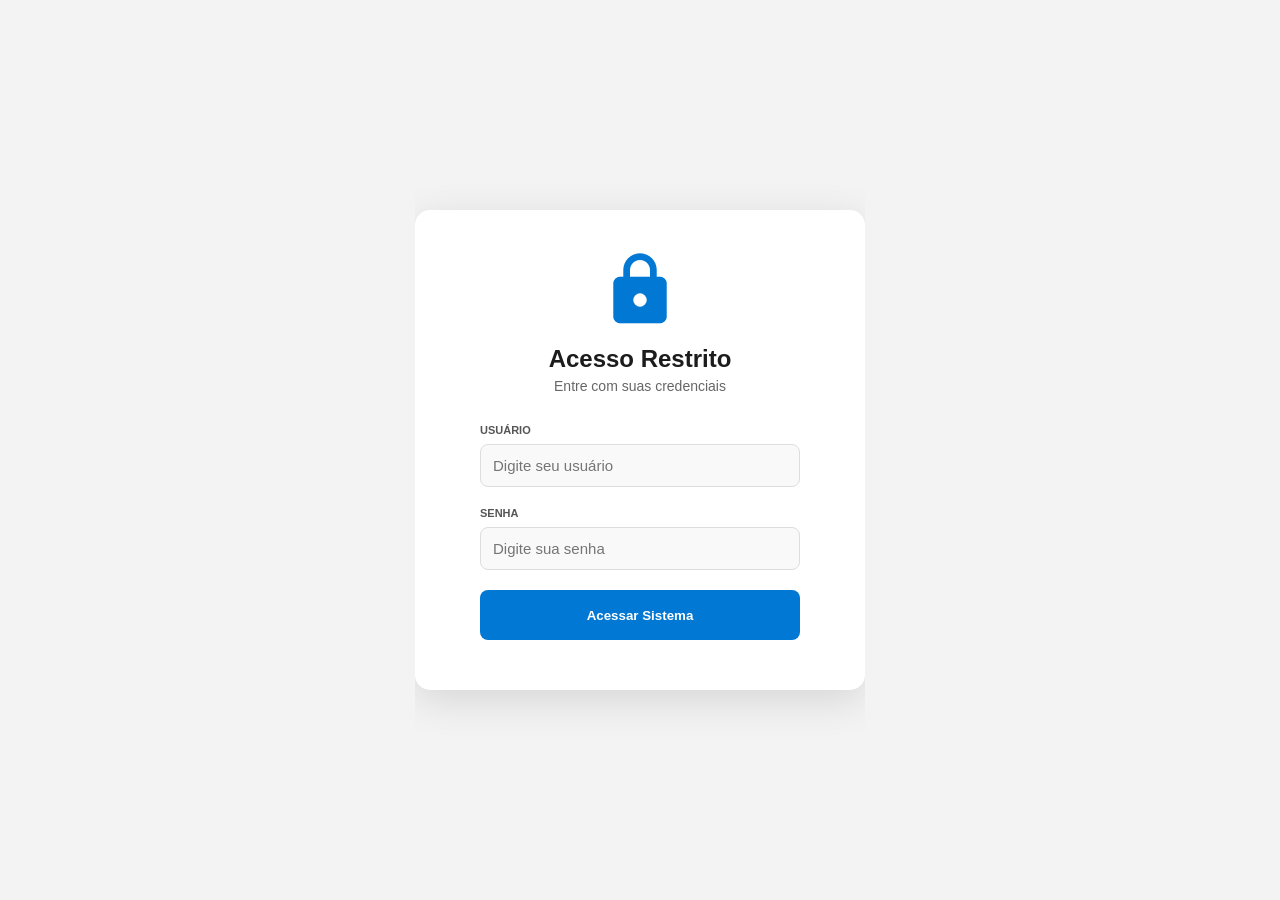
<file: index.html>
<!DOCTYPE html>
<html lang="pt-br">
<head>
    <meta charset="UTF-8">
    <meta name="viewport" content="width=device-width, initial-scale=1.0">
    <title>LUC CONT | Gestão Pendências</title>
    <link rel="stylesheet" href="style.css">
    <link href="https://fonts.googleapis.com/icon?family=Material+Icons+Round" rel="stylesheet">
</head>
<body>
    <div class="app-container">
        <nav class="sidebar">
            <div class="sidebar-content">
                <div class="sidebar-top">
                    <div class="menu-item toggle-btn">
                        <span class="material-icons-round">menu</span>
                        <span class="menu-text">Menu</span>
                    </div>
                </div>
                <div class="menu-items">
                    <div class="menu-item active" onclick="showSection('view', event)">
                        <span class="material-icons-round">grid_view</span>
                        <span class="menu-text">Pendência</span>
                    </div>
                    <div class="menu-item" onclick="showSection('add', event)">
                        <span class="material-icons-round">add_circle_outline</span>
                        <span class="menu-text">Cadastrar</span>
                    </div>
                    <div class="menu-item" onclick="showSection('history', event)">
                        <span class="material-icons-round">history</span>
                        <span class="menu-text">Histórico</span>
                    </div>
                    <div class="menu-item" onclick="showSection('reports', event)">
                        <span class="material-icons-round">analytics</span>
                        <span class="menu-text">Relatórios</span>
                    </div>
                </div>
            </div>

            <div class="sidebar-footer">
                <div class="menu-item logout-btn" onclick="logout()">
                    <span class="material-icons-round">logout</span>
                    <span class="menu-text">Sair</span>
                </div>
            </div>
        </nav>

        <main class="main-content">
            
            <section id="viewSection">
                <h2 class="page-title">Pendências</h2>
                <div class="cards-grid" id="cardsGrid"></div>
            </section>

            <section id="addSection" style="display: none;">
                <div class="form-window scale-in">
                    <div class="form-header">
                        <h2 class="section-title">Cadastrar</h2>
                    </div>
                    <div class="form-body">
                        <div class="form-row">
                            <div class="input-group">
                                <label>Empresa</label>
                                <input type="text" id="companyInput" placeholder="Nome da Empresa">
                            </div>
                            <div class="input-group">
                                <label>Obrigação</label>
                                <input type="text" id="taskInput" placeholder="Ex: DAS, FGTS">
                            </div>
                        </div>
                        <div class="form-row">
                            <div class="input-group">
                                <label>Vencimento</label>
                                <input type="text" id="dateInput" placeholder="DD/MM/AAAA" maxlength="10">
                            </div>
                            <div class="input-group">
                                <label>Data E-mail / Conclusão</label>
                                <input type="text" id="emailDateInput" placeholder="DD/MM/AAAA" maxlength="10">
                            </div>
                        </div>
                        <div class="form-actions">
                            <button id="addBtn" class="btn-primary">
                                <span class="material-icons-round">save</span> Salvar
                            </button>
                        </div>
                    </div>
                </div>
            </section>

            <section id="historySection" style="display: none;">
                <h2 class="page-title">Histórico</h2>
                <div class="filter-bar">
                    <div class="search-box">
                        <span class="material-icons-round">search</span>
                        <input type="text" id="searchInput" placeholder="Buscar..." onkeyup="filterHistory()">
                    </div>
                    <div class="month-filter">
                        <select id="monthSelect" onchange="filterHistory()">
                            <option value="all">Todos os Meses</option>
                            <option value="01">Janeiro</option><option value="02">Fevereiro</option>
                            <option value="03">Março</option><option value="04">Abril</option>
                            <option value="05">Maio</option><option value="06">Junho</option>
                            <option value="07">Julho</option><option value="08">Agosto</option>
                            <option value="09">Setembro</option><option value="10">Outubro</option>
                            <option value="11">Novembro</option><option value="12">Dezembro</option>
                        </select>
                    </div>
                </div>
                
                <div class="history-list-container">
                    <div class="history-list-header">
                        <span>Empresa</span>
                        <span>Obrigação</span>
                        <span>Vencimento</span>
                        <span>Data E-mail / Conclusão</span>
                        <span>Ações</span>
                    </div>
                    <div id="historyListContent"></div>
                </div>
            </section>

            <section id="reportsSection" style="display: none;">
                <h2 class="page-title">Relatório</h2>
                <div class="report-container">
                    <div class="report-card"><span class="report-val" id="countPending">0</span><span>Pendentes</span></div>
                    <div class="report-card"><span class="report-val" id="countUrgent">0</span><span>Urgentes</span></div>
                    <div class="report-card"><span class="report-val" id="countDone">0</span><span>Concluídos</span></div>
                </div>

                <div class="report-actions-bar" style="margin-top: 30px;">
                    <div class="input-group">
                        <label>Mês do Relatório</label>
                        <select id="reportMonthSelect">
                            <option value="00">-----</option>
                            <option value="01">Janeiro</option><option value="02">Fevereiro</option>
                            <option value="03">Março</option><option value="04">Abril</option>
                            <option value="05">Maio</option><option value="06">Junho</option>
                            <option value="07">Julho</option><option value="08">Agosto</option>
                            <option value="09">Setembro</option><option value="10">Outubro</option>
                            <option value="11">Novembro</option><option value="12">Dezembro</option>
                        </select>
                    </div>
                    <button onclick="previewReport()" class="btn-primary">
                        <span class="material-icons-round">visibility</span> Visualizar
                    </button>
                    <button onclick="printReport()" class="btn-secondary">
                        <span class="material-icons-round">print</span> Imprimir
                    </button>
                </div>

                <div id="reportPreviewArea" class="history-list-container" style="margin-top: 20px; display: none;">
                    <div class="history-list-header">
                        <span>Empresa</span>
                        <span>Obrigação</span>
                        <span>Vencimento</span>
                        <span>Data E-mail / Conclusão</span>
                        <span>Status</span>
                    </div>
                    <div id="reportPreviewContent"></div>
                </div>
            </section>
        </main>
    </div>

    <div id="editModal" class="modal-overlay" style="display: none;">
        <div class="form-window modal-content">
            <div class="form-header">
                <h2 class="section-title">Editar Pendência</h2>
            </div>
            <div class="form-body">
                <input type="hidden" id="editIndex">
                <div class="form-row">
                    <div class="input-group">
                        <label>Empresa</label>
                        <input type="text" id="editCompanyInput">
                    </div>
                    <div class="input-group">
                        <label>Obrigação</label>
                        <input type="text" id="editTaskInput">
                    </div>
                </div>
                <div class="form-row">
                    <div class="input-group">
                        <label>Vencimento</label>
                        <input type="text" id="editDateInput" maxlength="10">
                    </div>
                    <div class="input-group">
                        <label>Data E-mail / Conclusão</label>
                        <input type="text" id="editEmailDateInput" placeholder="DD/MM/AAAA" maxlength="10">
                    </div>
                </div>
                <div class="form-actions" style="justify-content: flex-end; gap: 10px;">
                    <button onclick="closeEditModal()" class="btn-secondary" style="height: 45px;">Cancelar</button>
                    <button onclick="saveEdit()" class="btn-primary"><span class="material-icons-round">save</span>Salvar</button>
                </div>
            </div>
        </div>
    </div>

    <script src="script.js"></script>
</body>
</html>
</file>
<file: style.css>
:root {
    --side-width: 240px; 
    --side-collapsed: 68px; 
    --win-accent: #0078d4;
    --bg-app: #f3f3f3; 
    --color-urgent: #d13438; 
    --color-warning: #996100; 
    --color-success: #107c10;
}

body, html { 
    margin: 0; padding: 0; 
    font-family: 'Segoe UI Variable', sans-serif; 
    background: var(--bg-app); 
    height: 100vh; 
    overflow: hidden; 
}

.app-container { display: flex; height: 100vh; }

/* --- SIDEBAR --- */
.sidebar { 
    width: var(--side-collapsed); 
    background: rgba(238,238,238,0.8); 
    backdrop-filter: blur(20px); 
    border-right: 1px solid rgba(0,0,0,0.08); 
    transition: 0.3s; 
    display: flex; 
    flex-direction: column; 
    justify-content: space-between; 
    z-index: 100; 
    overflow: hidden; 
}
.sidebar:hover { width: var(--side-width); }
.sidebar-content { flex-grow: 1; }
.menu-item { 
    padding: 14px 22px; display: flex; align-items: center; gap: 20px; 
    cursor: pointer; margin: 4px 8px; border-radius: 6px; white-space: nowrap; transition: 0.2s; 
}
.menu-item:hover { background: rgba(0,0,0,0.05); }
.menu-item.active { background: #fff; color: var(--win-accent); box-shadow: 0 2px 5px rgba(0,0,0,0.05); }

/* --- MAIN CONTENT & CARDS --- */
.main-content { flex-grow: 1; padding: 30px 50px; overflow-y: auto; padding-bottom: 120px; }
.cards-grid { display: grid; grid-template-columns: repeat(auto-fill, minmax(300px, 1fr)); gap: 25px; }

.card-wrapper { position: relative; padding: 3px; border-radius: 15px; overflow: hidden; display: flex; }
.card-wrapper::before { 
    content: ''; position: absolute; width: 150%; height: 150%; 
    background-image: conic-gradient(transparent, transparent, transparent, var(--border-color, #ccc)); 
    animation: rotate 4s linear infinite; top: -25%; left: -25%; 
}
@keyframes rotate { from { transform: rotate(0deg); } to { transform: rotate(360deg); } }

.card { 
    position: relative; background: #fff; width: 100%; padding: 20px; 
    border-radius: 12px; display: flex; flex-direction: column; gap: 8px; z-index: 1; 
}

.border-urgent { --border-color: var(--color-urgent); }
.border-warning { --border-color: var(--color-warning); }
.border-success { --border-color: var(--color-success); }

.card-company { font-size: 11px; font-weight: 700; color: #666; text-transform: uppercase; }
.card-title { font-weight: 600; color: #1c1c1c; }
.status-badge { padding: 4px 10px; border-radius: 10px; font-size: 11px; font-weight: bold; }
.urgent-badge { background: #fde7e9; color: var(--color-urgent); }
.warning-badge { background: #fff4ce; color: var(--color-warning); }
.success-badge { background: #dff6dd; color: var(--color-success); }

/* --- BOTÃO EXCLUIR CORRIGIDO --- */
.btn-delete { 
    border: none; background: none; cursor: pointer; color: #888; 
    transition: 0.2s; display: flex; align-items: center; justify-content: center; 
    padding: 5px; border-radius: 4px;
}
.btn-delete:hover { 
    background-color: var(--color-urgent) !important; 
    color: #fff !important; 
    transform: scale(1.1); 
}

/* --- ESTILO DO FORMULÁRIO CADASTRAR --- */
.form-window { background: #fff; padding: 30px; border-radius: 12px; box-shadow: 0 4px 15px rgba(0,0,0,0.05); max-width: 800px; }
.form-row { display: flex; gap: 20px; margin-bottom: 20px; }
.input-group { flex: 1; display: flex; flex-direction: column; gap: 8px; }
.input-group label { font-size: 12px; font-weight: 700; color: #666; }
.input-group input { padding: 12px; border: 1px solid #ddd; border-radius: 8px; outline: none; font-family: inherit; }
.input-group input:focus { border-color: var(--win-accent); }

/* AJUSTE DE ALINHAMENTO DOS BOTÕES */
.form-actions { 
    margin-top: 10px; 
    display: flex; 
    gap: 12px; 
    justify-content: flex-start; 
}

/* --- HISTÓRICO, RELATÓRIOS E TABELAS --- */
.history-list-container {
    background: #fff;
    border-radius: 12px;
    box-shadow: 0 4px 15px rgba(0,0,0,0.05);
    overflow: hidden;
    margin-top: 20px;
}

.history-list-header, .history-item {
    display: grid;
    grid-template-columns: 1.5fr 1.5fr 1fr 1fr 120px;
    gap: 15px;
    padding: 15px 25px;
    align-items: center;
}

.history-list-header {
    background: #f8f9fa;
    font-weight: 700;
    font-size: 12px;
    color: #666;
    text-transform: uppercase;
    border-bottom: 1px solid #eee;
}

.history-item {
    border-bottom: 1px solid #f1f1f1;
    transition: background 0.2s;
    font-size: 14px;
    color: #444;
}

.history-item:hover { background: #fafafa; }
.history-item:last-child { border-bottom: none; }

.h-col-company { font-weight: 700; color: var(--win-accent); }
.h-col-email { color: #888; font-style: italic; font-size: 13px; }

.status-text { font-weight: 700; font-size: 11px; text-transform: uppercase; }
.status-done { color: var(--color-success); }
.status-pending { color: var(--color-urgent); }

/* --- FILTROS E BOTÕES --- */
.filter-bar, .report-actions-bar { 
    display: flex; 
    gap: 15px; 
    margin-bottom: 20px; 
    align-items: flex-end; 
}

.search-box, .month-filter select, #reportMonthSelect { 
    background: #fff; 
    border: 1px solid #ddd; 
    border-radius: 8px; 
    padding: 8px 15px;
    height: 45px;
    box-sizing: border-box;
    font-family: inherit;
}

.search-box { display: flex; align-items: center; flex: 1; }
.search-box input { border: none; padding: 5px; width: 100%; outline: none; background: transparent; }

.month-filter select, #reportMonthSelect {
    outline: none;
    color: #444;
    cursor: pointer;
    width: 200px; 
    appearance: none;
    background-image: url("data:image/svg+xml,%3Csvg xmlns='http://www.w3.org/2000/svg' height='24' viewBox='0 -960 960 960' width='24'%3E%3Cpath d='M480-345 240-585l56-56 184 184 184-184 56 56-240 240Z'/%3E%3C/svg%3E");
    background-repeat: no-repeat;
    background-position: right 10px center;
    padding-right: 40px;
}

.btn-primary { background: var(--win-accent); color: #fff; border: none; padding: 0 25px; border-radius: 8px; cursor: pointer; display: flex; gap: 10px; align-items: center; justify-content: center; font-weight: 600; transition: 0.2s; height: 45px; }
.btn-primary:hover { opacity: 0.9; transform: translateY(-1px); }

.btn-secondary { background: #e1e1e1; color: #444; border: none; padding: 0 25px; border-radius: 8px; cursor: pointer; display: flex; gap: 10px; align-items: center; justify-content: center; font-weight: 600; transition: 0.2s; height: 45px; }
.btn-secondary:hover { background: #d5d5d5; }

/* --- RELATÓRIOS (RESTAURADO E MANTIDO) --- */
.report-container { display: flex; gap: 20px; margin-bottom: 30px; }
.report-card { background: #fff; padding: 25px; border-radius: 12px; text-align: center; flex: 1; box-shadow: 0 4px 10px rgba(0,0,0,0.03); }
.report-val { font-size: 32px; font-weight: 700; color: var(--win-accent); display: block; }
.report-actions-bar label { display: block; font-size: 12px; font-weight: 700; color: #666; margin-bottom: 5px; }

/* --- MODAL OVERLAY --- */
.modal-overlay {
    position: fixed;
    top:0; left:0; width: 100%; height: 100%;
    background: rgba(0,0,0,0.4);
    display: flex; justify-content: center; align-items: center;
    z-index: 999;
}

/* --- CONFIGURAÇÕES DE IMPRESSÃO --- */
@media print {
    body { background: #fff; overflow: visible; }
    .sidebar, .filter-bar, .report-actions-bar, .report-container, .page-title, .menu-item, .radio-player-container { 
        display: none !important; 
    }
    .main-content { padding: 0 !important; margin: 0 !important; width: 100%; }
    .app-container { display: block; }
    #reportsSection { display: block !important; }
    #reportPreviewArea { display: block !important; box-shadow: none; border: 1px solid #eee; margin-top: 0; }
    .history-list-header { background: #eee !important; print-color-adjust: exact; -webkit-print-color-adjust: exact; display: grid !important; }
    .history-item { display: grid !important; page-break-inside: avoid; }
    
    #reportPreviewArea::before {
        content: "RELATÓRIO DE OBRIGAÇÕES";
        display: block;
        text-align: center;
        font-size: 20px;
        font-weight: bold;
        margin-bottom: 20px;
        padding-top: 10px;
    }
}
</file>
<file: login-style.css>
:root {
    --win-accent: #0078d4;
    --win-success: #107c10;
    --bg-app: #f3f3f3;
}

body, html {
    margin: 0; 
    padding: 0;
    font-family: 'Segoe UI Variable', -apple-system, BlinkMacSystemFont, 'Segoe UI', Roboto, sans-serif;
    background: var(--bg-app);
    height: 100vh;
    display: flex;
    align-items: center;
    justify-content: center;
    overflow: hidden;
}

.login-container {
    display: flex;
    justify-content: center;
    align-items: center;
    width: 100%;
}

.login-box {
    background: #fff;
    border-radius: 15px;
    box-shadow: 0 10px 40px rgba(0,0,0,0.12);
    width: 450px; 
    height: 480px; 
    display: flex;
    flex-direction: column;
    align-items: center;
    padding: 40px; 
    box-sizing: border-box;
    transition: all 0.6s cubic-bezier(0.34, 1.56, 0.64, 1);
    position: relative;
}

.login-header {
    text-align: center;
    margin-bottom: 30px;
    display: flex;
    flex-direction: column;
    align-items: center;
    justify-content: center;
    transition: all 0.8s ease-in-out;
    width: 100%;
}

/* Centralização total no sucesso */
.header-centered {
    margin-bottom: 0 !important;
    flex: 1;
    display: flex;
    flex-direction: column;
    justify-content: center;
    align-items: center;
}

.login-header .material-icons-round {
    font-size: 80px;
    color: var(--win-accent);
    margin-bottom: 15px;
    display: inline-block;
    transition: all 0.8s cubic-bezier(0.68, -0.6, 0.32, 1.6);
}

.login-header h2 { 
    margin: 0; 
    font-size: 24px; 
    color: #1c1c1c; 
    transition: all 0.5s ease; 
}

.login-header p { 
    margin: 5px 0 0; 
    font-size: 14px; 
    color: #666; 
    transition: all 0.5s ease; 
}

#loginForm {
    width: 100%;
    max-width: 320px;
    transition: all 0.5s ease;
    opacity: 1;
}

/* Esconde o form suavemente */
.form-hidden {
    opacity: 0 !important;
    transform: scale(0.8);
    pointer-events: none;
    position: absolute;
    visibility: hidden;
}

.input-group {
    text-align: left;
    margin-bottom: 20px;
}

.input-group label {
    display: block;
    font-size: 11px;
    font-weight: 700;
    color: #555;
    margin-bottom: 8px;
    text-transform: uppercase;
}

.input-group input {
    width: 100%;
    padding: 12px;
    border: 1px solid #ddd;
    border-radius: 8px;
    box-sizing: border-box;
    font-size: 15px;
    background: #f9f9f9;
    outline: none;
    transition: 0.3s;
}

.input-group input:focus { border-color: var(--win-accent); background: #fff; }

.btn-login {
    width: 100%;
    padding: 14px;
    background: var(--win-accent);
    color: white;
    border: none;
    border-radius: 8px;
    font-weight: 600;
    cursor: pointer;
    min-height: 50px;
    transition: 0.3s;
}

/* --- ANIMAÇÃO DO CADEADO (SEM LUZ VERDE NO FUNDO) --- */
.lock-open-success {
    transform: scale(2.5) !important;
    color: var(--win-success) !important;
    margin-bottom: 60px !important; /* Espaço entre o cadeado e o texto */
    transition: all 0.8s cubic-bezier(0.34, 1.56, 0.64, 1);
}

/* Shake de Erro */
.shake { animation: shake 0.4s ease-in-out; }
@keyframes shake {
    0%, 100% { transform: translateX(0); }
    25% { transform: translateX(-10px); }
    75% { transform: translateX(10px); }
}

.error-msg { color: #d13438; font-size: 13px; margin-top: 15px; display: none; text-align: center; }

/* Classe Loading opcional */
.btn-loading { pointer-events: none; color: transparent !important; position: relative; }
.btn-loading::after {
    content: ""; position: absolute; width: 20px; height: 20px; top: 50%; left: 50%;
    margin: -10px 0 0 -10px; border: 3px solid rgba(255,255,255,0.3);
    border-top-color: #fff; border-radius: 50%; animation: spin 0.8s linear infinite;
}
@keyframes spin { to { transform: rotate(360deg); } }
</file>
